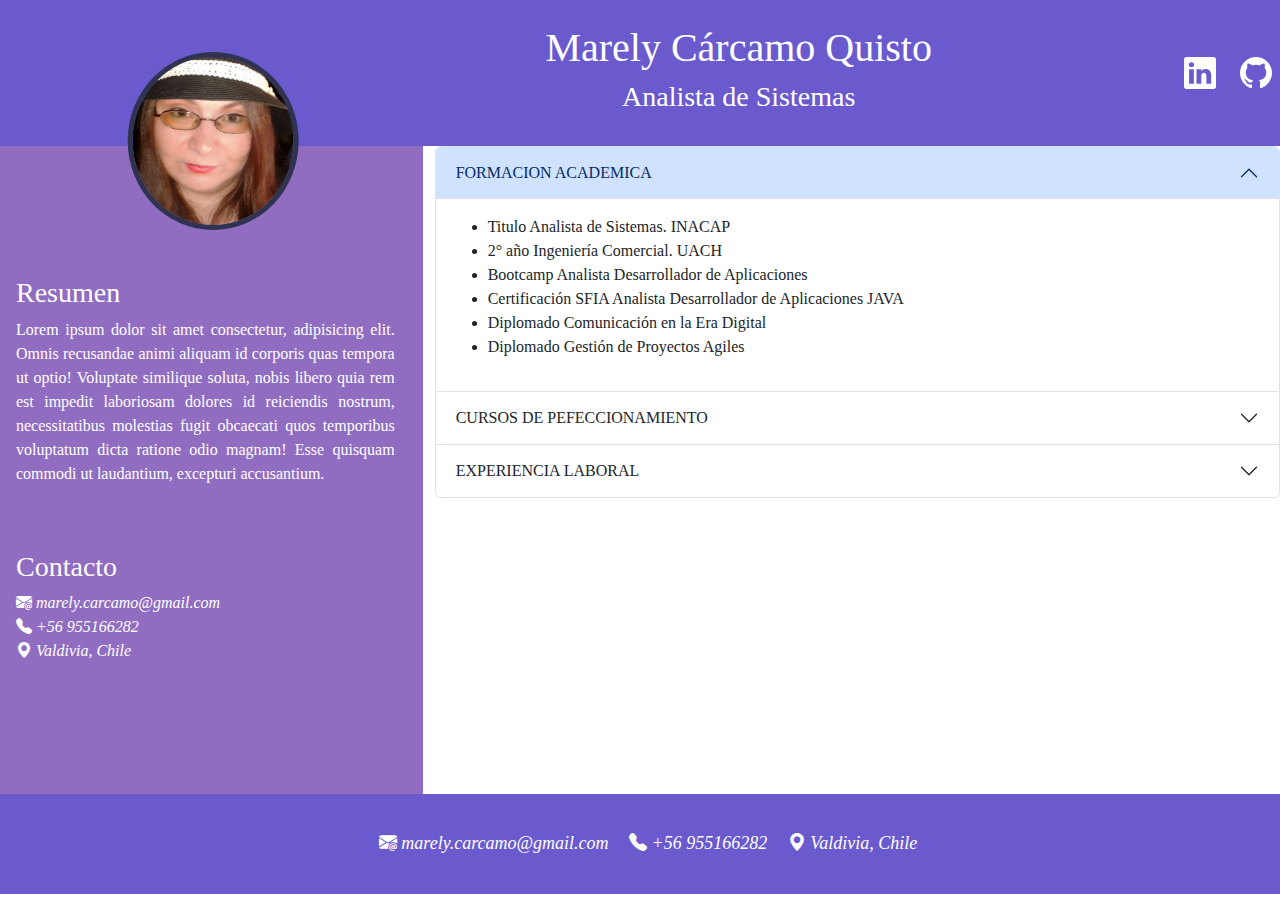
<file: index.html>
<!DOCTYPE html>
<html lang="es">
	<head>
		<meta charset="UTF-8" />
		<meta name="viewport" content="width=device-width, initial-scale=1.0" />
		<meta name="author" content="marely" />
		<link
			rel="shortcut icon"
			href="assets/icons/flavicon.png"
			type="image/x-icon" />
		<title>Curriculum marely</title>
		<link
			href="https://cdn.jsdelivr.net/npm/bootstrap@5.3.3/dist/css/bootstrap.min.css"
			rel="stylesheet"
			integrity="sha384-QWTKZyjpPEjISv5WaRU9OFeRpok6YctnYmDr5pNlyT2bRjXh0JMhjY6hW+ALEwIH"
			crossorigin="anonymous" />
		<link
			rel="stylesheet"
			href="https://cdn.jsdelivr.net/npm/bootstrap-icons@1.11.3/font/bootstrap-icons.min.css" />

		<link rel="stylesheet" href="assets/css/style.css" />
	</head>
	<body>
		<div class="col">
			<header class="py-4">
			<div id="header-box-photo" class="col-md-4 col-sm-8">
				<img src="assets/images/imagen-foto.jpg" alt="foto-curriculum" />
			</div>
			<div id="header-box-tittle" class="col-md-6 col-sm-12 pe-3">
				<h1>Marely Cárcamo Quisto</h1>
				<h3>Analista de Sistemas</h3>
			</div>
			<div
				id="header-box-rrss"
				class="col-md-2 col-sm-4 d-flex justify-content-end align-items-center">
				<a
					href="https://www.linkedin.com/in/marely/"
					target="_blank"
					rel="noopener noreferrer"
					class="m-3"
					><img
						id="id-img-linkedin"
						src="assets/icons/icon-linkedin.svg"
						alt="icono-linkedin"
				/></a>
				<a
					href="https://github.com/marelycarcamo"
					target="_blank"
					rel="noopener noreferrer"
					class="m-4"
					><img
						id="id-img-github"
						src="assets/icons/icon-github.svg"
						alt="icono-github"
				/></a>
			</div>
		</header>
		<div class="row">
		<!-- aqui iba el row -->
			<aside class="col-md-4 col-sm-12">
				<h3 class="px-3">Resumen</h3>
				<p class="px-3">
					Lorem ipsum dolor sit amet consectetur, adipisicing elit. Omnis
					recusandae animi aliquam id corporis quas tempora ut optio! Voluptate
					similique soluta, nobis libero quia rem est impedit laboriosam dolores
					id reiciendis nostrum, necessitatibus molestias fugit obcaecati quos
					temporibus voluptatum dicta ratione odio magnam! Esse quisquam commodi
					ut laudantium, excepturi accusantium.
				</p>
				<h3 class="ps-3 pt-5">Contacto</h3>
				<i class="bi bi-envelope-at-fill p-3"> marely.carcamo@gmail.com</i><br>
				<i class="bi bi-telephone-fill ps-3"> +56 955166282</i><br />
				<i class="bi bi-geo-alt-fill ps-3 pb-5"> Valdivia, Chile</i>
			</aside>

			<div
				class="accordion col-md-8 col-sm-12"
				id="accordionPanelsStayOpenExample">
				<div class="accordion-item">
					<h2 class="accordion-header">
						<button
							class="accordion-button"
							type="button"
							data-bs-toggle="collapse"
							data-bs-target="#panelsStayOpen-collapseOne"
							aria-expanded="true"
							aria-controls="panelsStayOpen-collapseOne">
							FORMACION ACADEMICA
						</button>
					</h2>
					<div
						id="panelsStayOpen-collapseOne"
						class="accordion-collapse collapse show">
						<div class="accordion-body">
							<ul>
								<li>Titulo Analista de Sistemas. INACAP</li>
								<li>2° año Ingeniería Comercial. UACH</li>
								<li>Bootcamp Analista Desarrollador de Aplicaciones</li>
								<li>
									Certificación SFIA Analista Desarrollador de Aplicaciones JAVA
								</li>
								<li>Diplomado Comunicación en la Era Digital</li>
								<li>Diplomado Gestión de Proyectos Agiles</li>
							</ul>
						</div>
					</div>
				</div>
				<div class="accordion-item">
					<h2 class="accordion-header">
						<button
							class="accordion-button collapsed"
							type="button"
							data-bs-toggle="collapse"
							data-bs-target="#panelsStayOpen-collapseTwo"
							aria-expanded="false"
							aria-controls="panelsStayOpen-collapseTwo">
							CURSOS DE PEFECCIONAMIENTO
						</button>
					</h2>
					<div
						id="panelsStayOpen-collapseTwo"
						class="accordion-collapse collapse">
						<div class="accordion-body">
							<ul>
								<li>Gestión Proactiva</li>
								<li>Comunicación Efectiva</li>
								<li>Administración de Bases de Datos</li>
								<li>Evaluador de Aprendizaje Digital</li>
								<li>Administrador de Plataformas Digitales de Aprendizaje</li>
								<li>Tecnologías Educativas</li>
								<li>Integración de Tics a la Gestión Empresarial</li>
								<li>Design Thinking</li>
								<li>Formación de Equipos de Alto Desempeño</li>
							</ul>
						</div>
					</div>
				</div>
				<div class="accordion-item">
					<h2 class="accordion-header">
						<button
							class="accordion-button collapsed"
							type="button"
							data-bs-toggle="collapse"
							data-bs-target="#panelsStayOpen-collapseThree"
							aria-expanded="false"
							aria-controls="panelsStayOpen-collapseThree">
							EXPERIENCIA LABORAL
						</button>
					</h2>
					<div
						id="panelsStayOpen-collapseThree"
						class="accordion-collapse collapse">
						<div class="accordion-body">
							<ul>
								<li>
									<strong>Consutor TI Freelance</strong> Lorem ipsum dolor sit
									amet consectetur adipisicing elit. Doloremque voluptas tempora
									saepe aliquam nulla, iste magnam fugit dicta vel perspiciatis?
								</li>
								<br />
								<li>
									<strong
										>Tutor de Capacitación Programa Digitalízate. Consultora
										ECRGROUP</strong
									>
									Lorem ipsum dolor sit amet consectetur adipisicing elit.
									Necessitatibus non hic culpa at libero incidunt atque
									consequuntur! Explicabo, asperiores repellendus?
								</li>
								<br />
								<li>
									<strong>Capacitador Censal. Proyecto Censo 2017</strong>
									Lorem ipsum dolor sit amet consectetur adipisicing elit.
									Ratione explicabo reprehenderit magni ipsam excepturi dolorem
									aspernatur placeat porro recusandae error.
								</li>
								<br />
								<li>
									<strong
										>Encargado Técnico Implementación Proyecto Licencia Médica
										Electrónica Medipass. Servicios Tecnologicos Medipass
										SPA.</strong
									>Lorem ipsum dolor sit amet consectetur, adipisicing elit.
									Iste ex labore doloremque eveniet accusantium temporibus
									laborum facere. Vel, facere dicta.
								</li>
								<br />
								<li>
									<strong
										>Operativo Proyecto Implantación Trámite en Linea Minsal.
										Creación Consultores.</strong
									>
									Lorem ipsum dolor sit, amet consectetur adipisicing elit.
									Beatae rem aspernatur, architecto facilis aliquam cupiditate
									eius doloremque quo aliquid enim.
								</li>
								<br />
								<li>
									<strong>Coordinador de Capacitación. V&G Consultores.</strong>
									Lorem ipsum dolor sit amet consectetur adipisicing elit.
									Labore laboriosam quas placeat sapiente corrupti iure vel
									earum. Autem, ipsa error.
								</li>
							</ul>
						</div>
					</div>
				</div>
			</div>
		</div>
		<footer>
			<div>
				<i class="bi bi-envelope-at-fill ps-3"> marely.carcamo@gmail.com</i>
				<i class="bi bi-telephone-fill ps-3"> +56 955166282</i>
				<i class="bi bi-geo-alt-fill ps-3"> Valdivia, Chile</i>
			</div>
		</footer>
		</div>
		<script
			src="https://code.jquery.com/jquery-3.7.1.js"
			integrity="sha256-eKhayi8LEQwp4NKxN+CfCh+3qOVUtJn3QNZ0TciWLP4="
			crossorigin="anonymous"></script>
		<script
			src="https://cdn.jsdelivr.net/npm/bootstrap@5.3.3/dist/js/bootstrap.bundle.min.js"
			integrity="sha384-YvpcrYf0tY3lHB60NNkmXc5s9fDVZLESaAA55NDzOxhy9GkcIdslK1eN7N6jIeHz"
			crossorigin="anonymous"></script>
	</body>
</html>
</file>
<file: assets/css/style.css>
/* div {
	border: 1px solid red;
} */

body {
	font-family:  Cambria, Cochin, Georgia, Times, 'Times New Roman', serif
}

.row {
	overflow: auto;
}

/* 
***************HEADER********************************* */

header {
	display: flex;
	flex-direction: row;
	background-color: slateblue;	
}

#header-box-photo {
	position:relative;
	
}

/* foto-vitae */
#header-box-photo * {
	border-radius: 50%;
	border: 5px solid rgb(47, 51, 79);
	min-width: 10%;
	max-width: 40%;
	position: absolute;
	left: 50%;
	bottom: -20%;
	transform: translate(-50%,50%);

}

#header-box-tittle * {
	color: white;
	text-align: center;
}

#header-box-rrss a img {
width: 200%;

}

/* 
*****************FIN HEADER************************** */

aside {
	background-color: rgb(144, 109, 193);
	color: white;
	text-align: justify;
	padding-top: 10%;
	padding-bottom: 10%;
}

li {
	text-align: justify;
}

footer {
	height: 100px;
	width: 100%;
	background-color: slateblue;
	color: white;
	font-size: large;
	display: flex;
	align-items: center;
	justify-content: center;
}

/* 
****************** PANTALLA REDUCIDA ************* */

/* -------------header-pantalla reducida------------- */

@media only screen and (max-width: 768px) {
	header {
		display: flex;
		flex-wrap: wrap;
		justify-content: space-between;
	}

	#header-box-photo {
		order: 1;
		position: static;
	}

	#header-box-photo * {
		max-width: 25%;
		min-width: 10%;
		top: 2%;
		left: 5%;
		transform: none;
	}

	#header-box-tittle {
		order: 2;
		width: 100%;
	}

	#header-box-tittle * {
		font-size: 1ww;
		font-size: calc(1em + 1vw);
		text-align: end;
	}

	#header-box-rrss {
		order: 1;
	}

	footer{
	height: auto;
	}

	footer div{
		display: flex;
		flex-direction: column;
		font-size: medium;
		padding-top: 5%;
		padding-bottom: 5%;
	}

	


}
</file>
